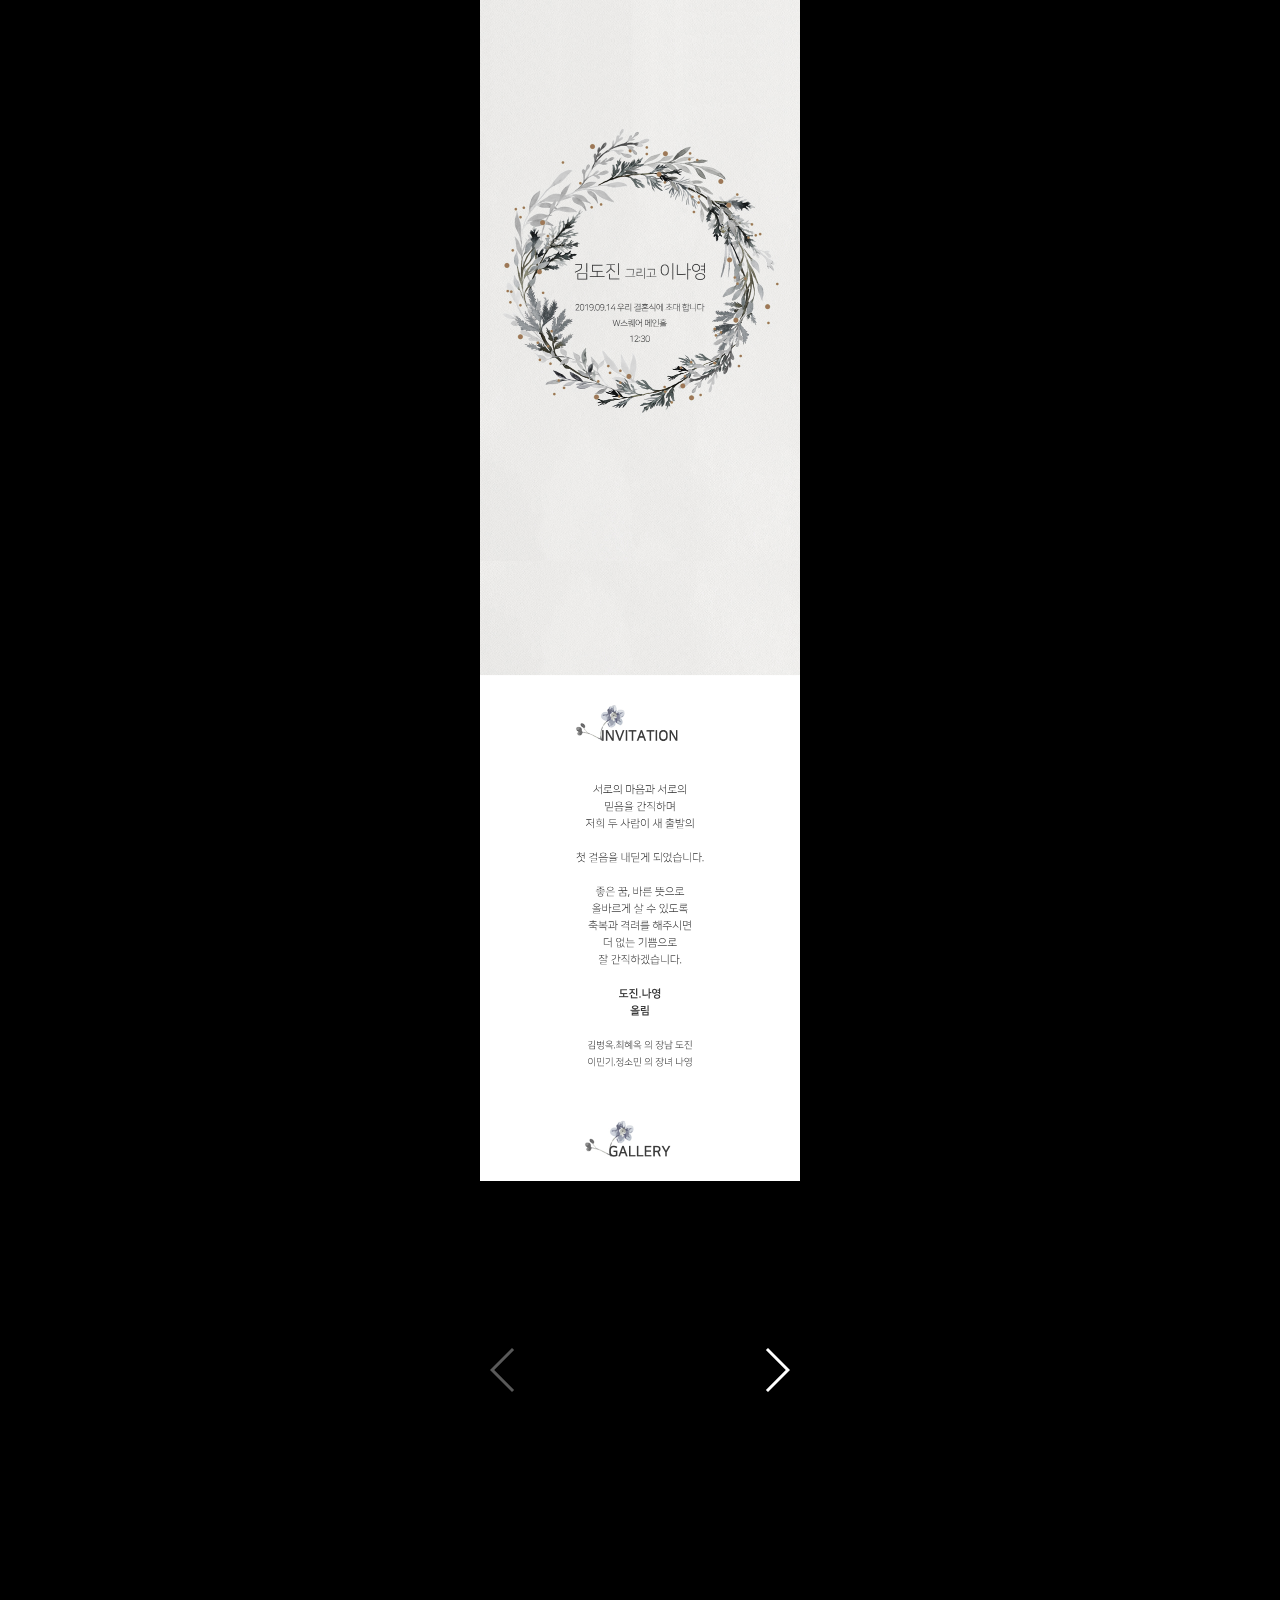
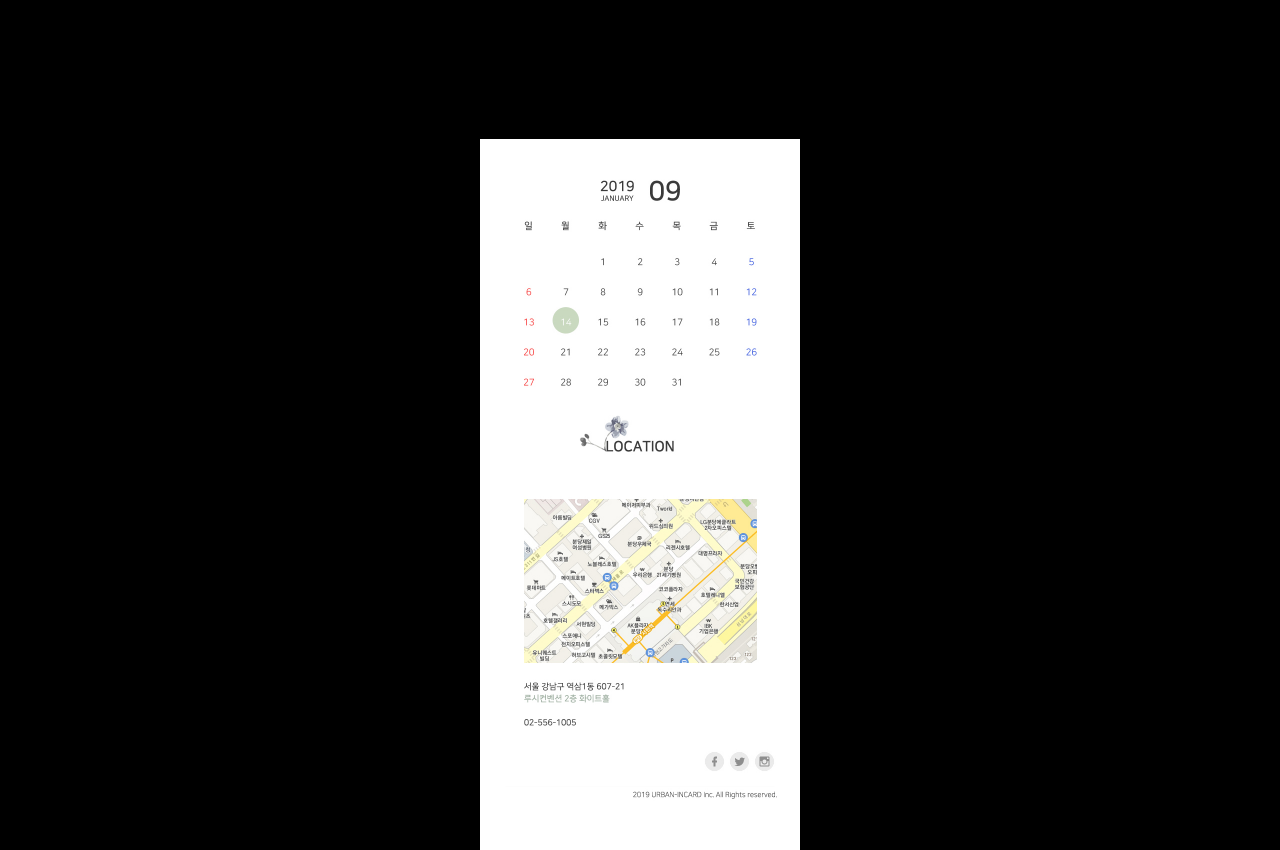
<file: type4/index.html>
<!DOCTYPE html PUBLIC "-//W3C//DTD XHTML 1.0 Transitional//EN" "http://www.w3.org/TR/xhtml1/DTD/xhtml1-transitional.dtd">
<html xmlns="http://www.w3.org/1999/xhtml">
<meta http-equiv="Content-Type" content="text/html; charset=utf-8" />
<meta name="viewport" content="width=640">

<head>
    <style type="text/css">
        * {
            margin: 0;
            padding: 0
        }
    </style>
    <meta charset="utf-8">
    <meta http-equiv="X-UA-Compatible" content="IE=edge" />
    <meta property="og:image" content="http://urbanincard.pythonanywhere.com" />
    <title>[김도진♥이나영] 결혼식에 초대합니다.(샘플4)</title>
    <link rel="stylesheet" href="https://urban-incard.github.io/common/swiper.min.css">
    <script src="https://code.jquery.com/jquery-1.12.4.min.js" integrity="sha256-ZosEbRLbNQzLpnKIkEdrPv7lOy9C27hHQ+Xp8a4MxAQ=" crossorigin="anonymous"></script>
    <script>
        var isMobile = /Android|webOS|iPhone|iPad|iPod|BlackBerry/i.test(navigator.userAgent) ? true : false;

        $(function() {
            if (!isMobile) {
                $("body").css({
                    "width": "320",
                    "margin": "0 auto"
                })
            }
        })
    </script>

    <style>
        html,
        body {
            position: relative;
            height: 100%;
        }
        
        body {
            background: #000;
            font-family: Helvetica Neue, Helvetica, Arial, sans-serif;
            font-size: 14px;
            color: #000;
            margin: 0;
            padding: 0;
        }
        
        .swiper-container {
            width: 100%;
            height: 300px;
            margin-left: auto;
            margin-right: auto;
        }
        
        .swiper-slide {
            background-size: cover;
            background-position: center;
        }
        
        .gallery-top {
            height: 42%;
            width: 100%;
        }
        
        .gallery-thumbs {
            height: 20%;
            box-sizing: border-box;
            padding: 10px 0;
        }
        
        .gallery-thumbs .swiper-slide {
            width: 25%;
            height: 100%;
            opacity: 0.4;
        }
        
        .gallery-thumbs .swiper-slide-thumb-active {
            opacity: 1;
        }
    </style>
</head>

<body>
    <div>
        <img src="type4.jpg" width="100%">
    </div>

    <div class="swiper-container gallery-top">
        <div class="swiper-wrapper">
            <div class="swiper-slide" style="background-image:url('https://images.unsplash.com/photo-1553102674-af685bb5fe40?ixlib=rb-1.2.1&ixid=eyJhcHBfaWQiOjEyMDd9&auto=format&fit=crop&w=1350&q=80')"></div>
            <div class="swiper-slide" style="background-image:url('https://images.unsplash.com/photo-1541250848049-b4f7141dca3f?ixlib=rb-1.2.1&ixid=eyJhcHBfaWQiOjEyMDd9&auto=format&fit=crop&w=1350&q=80')"></div>
            <div class="swiper-slide" style="background-image:url('https://images.unsplash.com/photo-1459501462159-97d5bded1416?ixlib=rb-1.2.1&ixid=eyJhcHBfaWQiOjEyMDd9&auto=format&fit=crop&w=1350&q=80')"></div>
            <div class="swiper-slide" style="background-image:url('https://images.unsplash.com/photo-1549416878-b9ca95e26903?ixlib=rb-1.2.1&ixid=eyJhcHBfaWQiOjEyMDd9&auto=format&fit=crop&w=634&q=80')"></div>
        </div>
        <div class="swiper-button-next swiper-button-white"></div>
        <div class="swiper-button-prev swiper-button-white"></div>
    </div>
    <div class="swiper-container gallery-thumbs">
        <div class="swiper-wrapper">
            <div class="swiper-slide" style="background-image:url('https://images.unsplash.com/photo-1553102674-af685bb5fe40?ixlib=rb-1.2.1&ixid=eyJhcHBfaWQiOjEyMDd9&auto=format&fit=crop&w=1350&q=80')"></div>
            <div class="swiper-slide" style="background-image:url('https://images.unsplash.com/photo-1541250848049-b4f7141dca3f?ixlib=rb-1.2.1&ixid=eyJhcHBfaWQiOjEyMDd9&auto=format&fit=crop&w=1350&q=80')"></div>
            <div class="swiper-slide" style="background-image:url('https://images.unsplash.com/photo-1459501462159-97d5bded1416?ixlib=rb-1.2.1&ixid=eyJhcHBfaWQiOjEyMDd9&auto=format&fit=crop&w=1350&q=80')"></div>
            <div class="swiper-slide" style="background-image:url('https://images.unsplash.com/photo-1549416878-b9ca95e26903?ixlib=rb-1.2.1&ixid=eyJhcHBfaWQiOjEyMDd9&auto=format&fit=crop&w=634&q=80')"></div>
        </div>
    </div>

    <div>
        <img src="type4_1.jpg" width="100%">
    </div>

</body>

<!-- Global site tag (gtag.js) - Google Analytics -->
<script async src="https://www.googletagmanager.com/gtag/js?id=UA-124498612-2"></script>
<script>
    window.dataLayer = window.dataLayer || [];

    function gtag() {
        dataLayer.push(arguments);
    }
    gtag('js', new Date());

    gtag('config', 'UA-124498612-2');
</script>

<script src="https://urban-incard.github.io/common/swiper.min.js"></script>
<script>
    var galleryThumbs = new Swiper('.gallery-thumbs', {
        spaceBetween: 10,
        slidesPerView: 4,
        freeMode: true,
        watchSlidesVisibility: true,
        watchSlidesProgress: true,
    });
    var galleryTop = new Swiper('.gallery-top', {
        spaceBetween: 10,
        navigation: {
            nextEl: '.swiper-button-next',
            prevEl: '.swiper-button-prev',
        },
        thumbs: {
            swiper: galleryThumbs
        }
    });
</script>

</html>
</file>
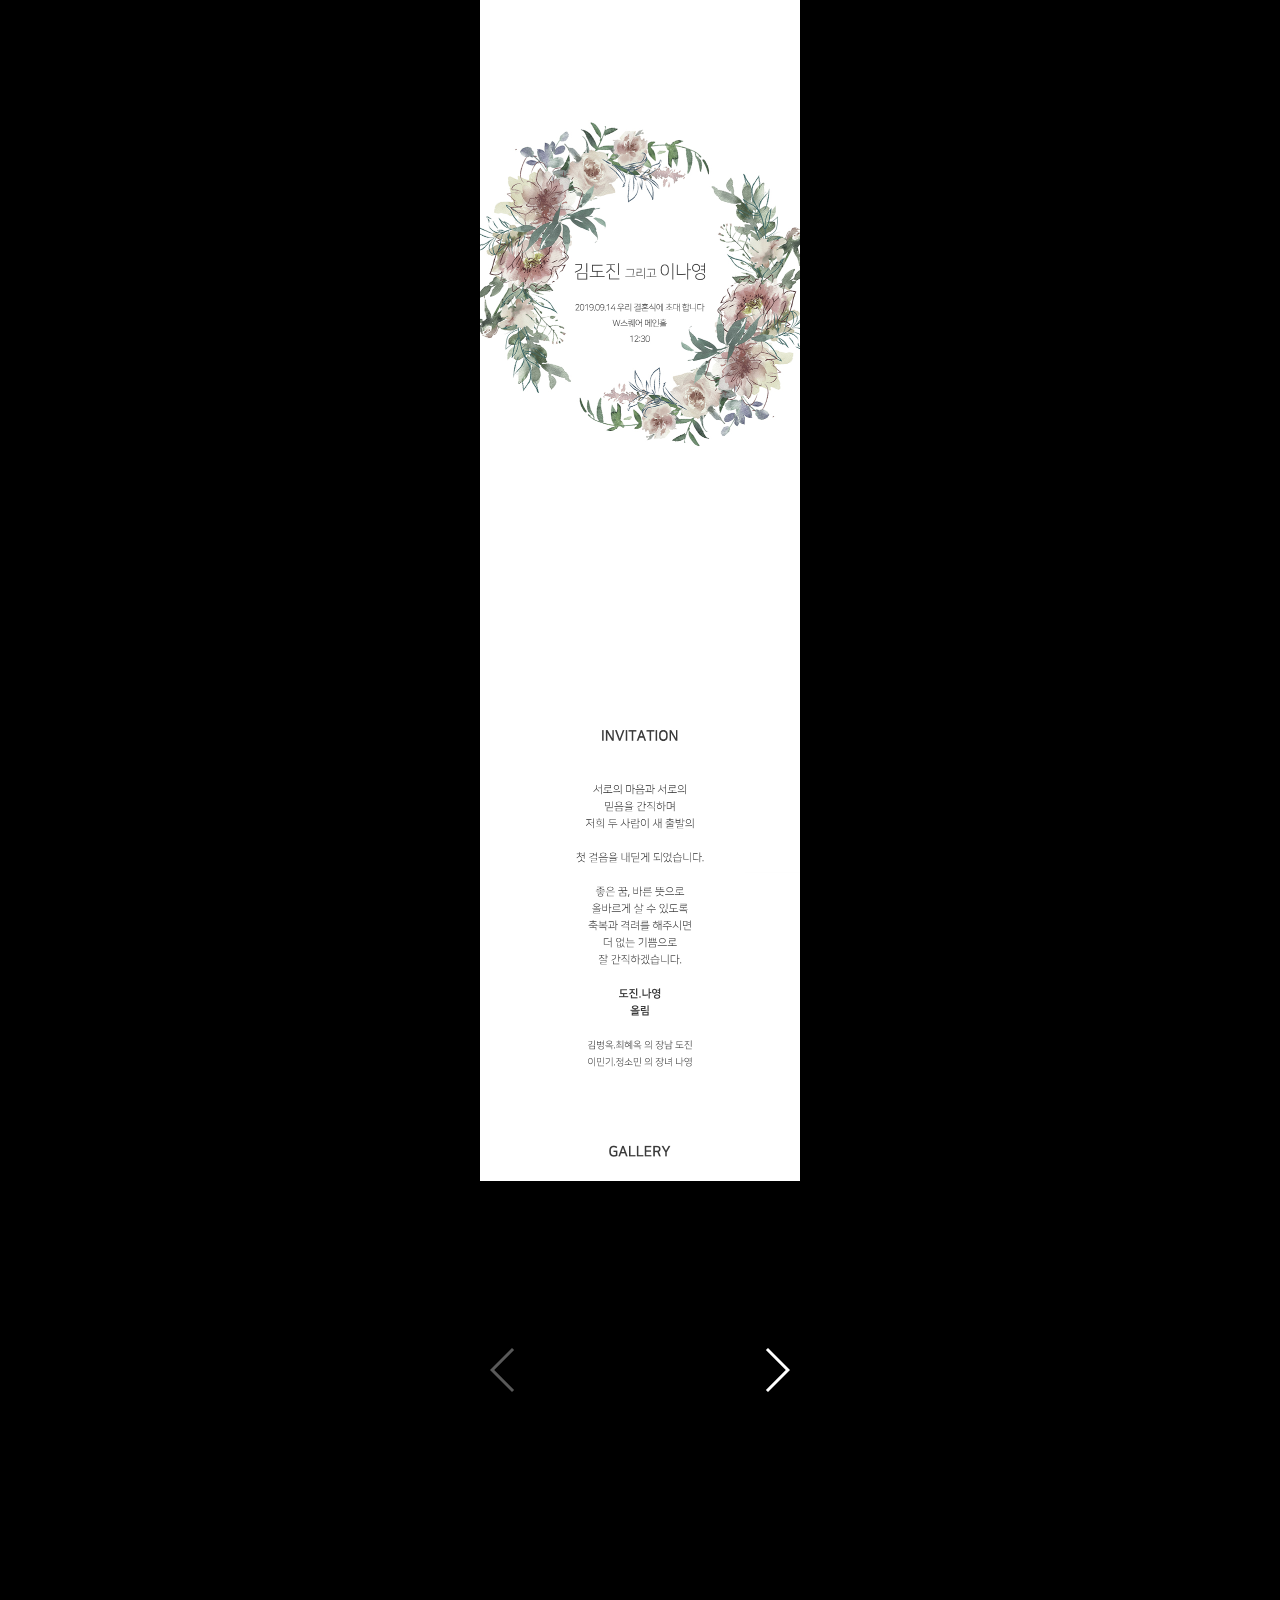
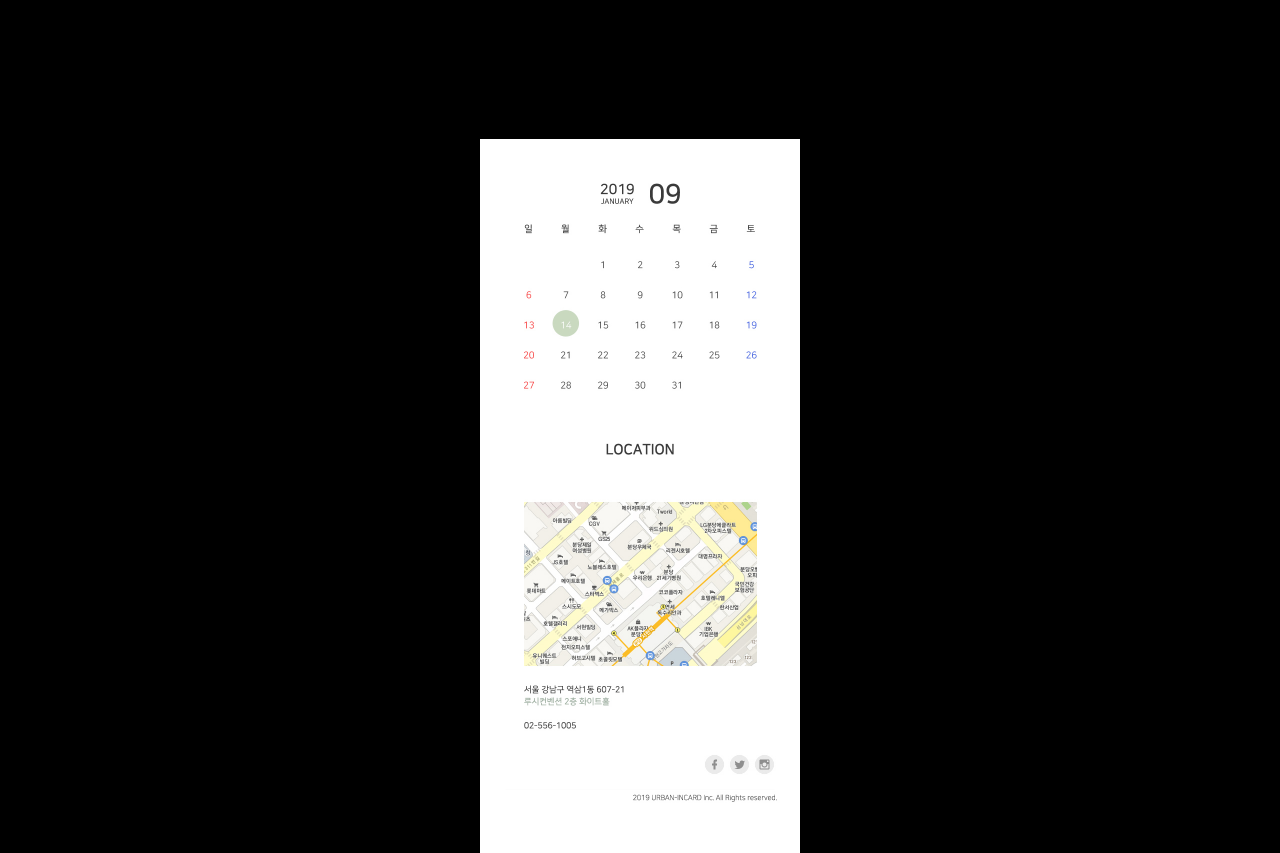
<file: type5/index.html>
<!DOCTYPE html PUBLIC "-//W3C//DTD XHTML 1.0 Transitional//EN" "http://www.w3.org/TR/xhtml1/DTD/xhtml1-transitional.dtd">
<html xmlns="http://www.w3.org/1999/xhtml">
<meta http-equiv="Content-Type" content="text/html; charset=utf-8" />
<meta name="viewport" content="width=640">

<head>
    <style type="text/css">
        * {
            margin: 0;
            padding: 0
        }
    </style>
    <meta charset="utf-8">
    <meta http-equiv="X-UA-Compatible" content="IE=edge" />
    <meta property="og:image" content="http://urbanincard.pythonanywhere.com" />
    <title>[김도진♥이나영] 결혼식에 초대합니다.(샘플5)</title>
    <link rel="stylesheet" href="https://urban-incard.github.io/common/swiper.min.css">
    <script src="https://code.jquery.com/jquery-1.12.4.min.js" integrity="sha256-ZosEbRLbNQzLpnKIkEdrPv7lOy9C27hHQ+Xp8a4MxAQ=" crossorigin="anonymous"></script>
    <script>
        var isMobile = /Android|webOS|iPhone|iPad|iPod|BlackBerry/i.test(navigator.userAgent) ? true : false;

        $(function() {
            if (!isMobile) {
                $("body").css({
                    "width": "320",
                    "margin": "0 auto"
                })
            }
        })
    </script>

    <style>
        html,
        body {
            position: relative;
            height: 100%;
        }
        
        body {
            background: #000;
            font-family: Helvetica Neue, Helvetica, Arial, sans-serif;
            font-size: 14px;
            color: #000;
            margin: 0;
            padding: 0;
        }
        
        .swiper-container {
            width: 100%;
            height: 300px;
            margin-left: auto;
            margin-right: auto;
        }
        
        .swiper-slide {
            background-size: cover;
            background-position: center;
        }
        
        .gallery-top {
            height: 42%;
            width: 100%;
        }
        
        .gallery-thumbs {
            height: 20%;
            box-sizing: border-box;
            padding: 10px 0;
        }
        
        .gallery-thumbs .swiper-slide {
            width: 25%;
            height: 100%;
            opacity: 0.4;
        }
        
        .gallery-thumbs .swiper-slide-thumb-active {
            opacity: 1;
        }
    </style>
</head>

<body>
    <div>
        <img src="type5.jpg" width="100%">
    </div>

    <div class="swiper-container gallery-top">
        <div class="swiper-wrapper">
            <div class="swiper-slide" style="background-image:url('https://images.unsplash.com/photo-1553102674-af685bb5fe40?ixlib=rb-1.2.1&ixid=eyJhcHBfaWQiOjEyMDd9&auto=format&fit=crop&w=1350&q=80')"></div>
            <div class="swiper-slide" style="background-image:url('https://images.unsplash.com/photo-1541250848049-b4f7141dca3f?ixlib=rb-1.2.1&ixid=eyJhcHBfaWQiOjEyMDd9&auto=format&fit=crop&w=1350&q=80')"></div>
            <div class="swiper-slide" style="background-image:url('https://images.unsplash.com/photo-1459501462159-97d5bded1416?ixlib=rb-1.2.1&ixid=eyJhcHBfaWQiOjEyMDd9&auto=format&fit=crop&w=1350&q=80')"></div>
            <div class="swiper-slide" style="background-image:url('https://images.unsplash.com/photo-1549416878-b9ca95e26903?ixlib=rb-1.2.1&ixid=eyJhcHBfaWQiOjEyMDd9&auto=format&fit=crop&w=634&q=80')"></div>
        </div>
        <div class="swiper-button-next swiper-button-white"></div>
        <div class="swiper-button-prev swiper-button-white"></div>
    </div>
    <div class="swiper-container gallery-thumbs">
        <div class="swiper-wrapper">
            <div class="swiper-slide" style="background-image:url('https://images.unsplash.com/photo-1553102674-af685bb5fe40?ixlib=rb-1.2.1&ixid=eyJhcHBfaWQiOjEyMDd9&auto=format&fit=crop&w=1350&q=80')"></div>
            <div class="swiper-slide" style="background-image:url('https://images.unsplash.com/photo-1541250848049-b4f7141dca3f?ixlib=rb-1.2.1&ixid=eyJhcHBfaWQiOjEyMDd9&auto=format&fit=crop&w=1350&q=80')"></div>
            <div class="swiper-slide" style="background-image:url('https://images.unsplash.com/photo-1459501462159-97d5bded1416?ixlib=rb-1.2.1&ixid=eyJhcHBfaWQiOjEyMDd9&auto=format&fit=crop&w=1350&q=80')"></div>
            <div class="swiper-slide" style="background-image:url('https://images.unsplash.com/photo-1549416878-b9ca95e26903?ixlib=rb-1.2.1&ixid=eyJhcHBfaWQiOjEyMDd9&auto=format&fit=crop&w=634&q=80')"></div>
        </div>
    </div>

    <div>
        <img src="type5_1.jpg" width="100%">
    </div>

</body>

<!-- Global site tag (gtag.js) - Google Analytics -->
<script async src="https://www.googletagmanager.com/gtag/js?id=UA-124498612-2"></script>
<script>
    window.dataLayer = window.dataLayer || [];

    function gtag() {
        dataLayer.push(arguments);
    }
    gtag('js', new Date());

    gtag('config', 'UA-124498612-2');
</script>

<script src="https://urban-incard.github.io/common/swiper.min.js"></script>
<script>
    var galleryThumbs = new Swiper('.gallery-thumbs', {
        spaceBetween: 10,
        slidesPerView: 4,
        freeMode: true,
        watchSlidesVisibility: true,
        watchSlidesProgress: true,
    });
    var galleryTop = new Swiper('.gallery-top', {
        spaceBetween: 10,
        navigation: {
            nextEl: '.swiper-button-next',
            prevEl: '.swiper-button-prev',
        },
        thumbs: {
            swiper: galleryThumbs
        }
    });
</script>

</html>
</file>
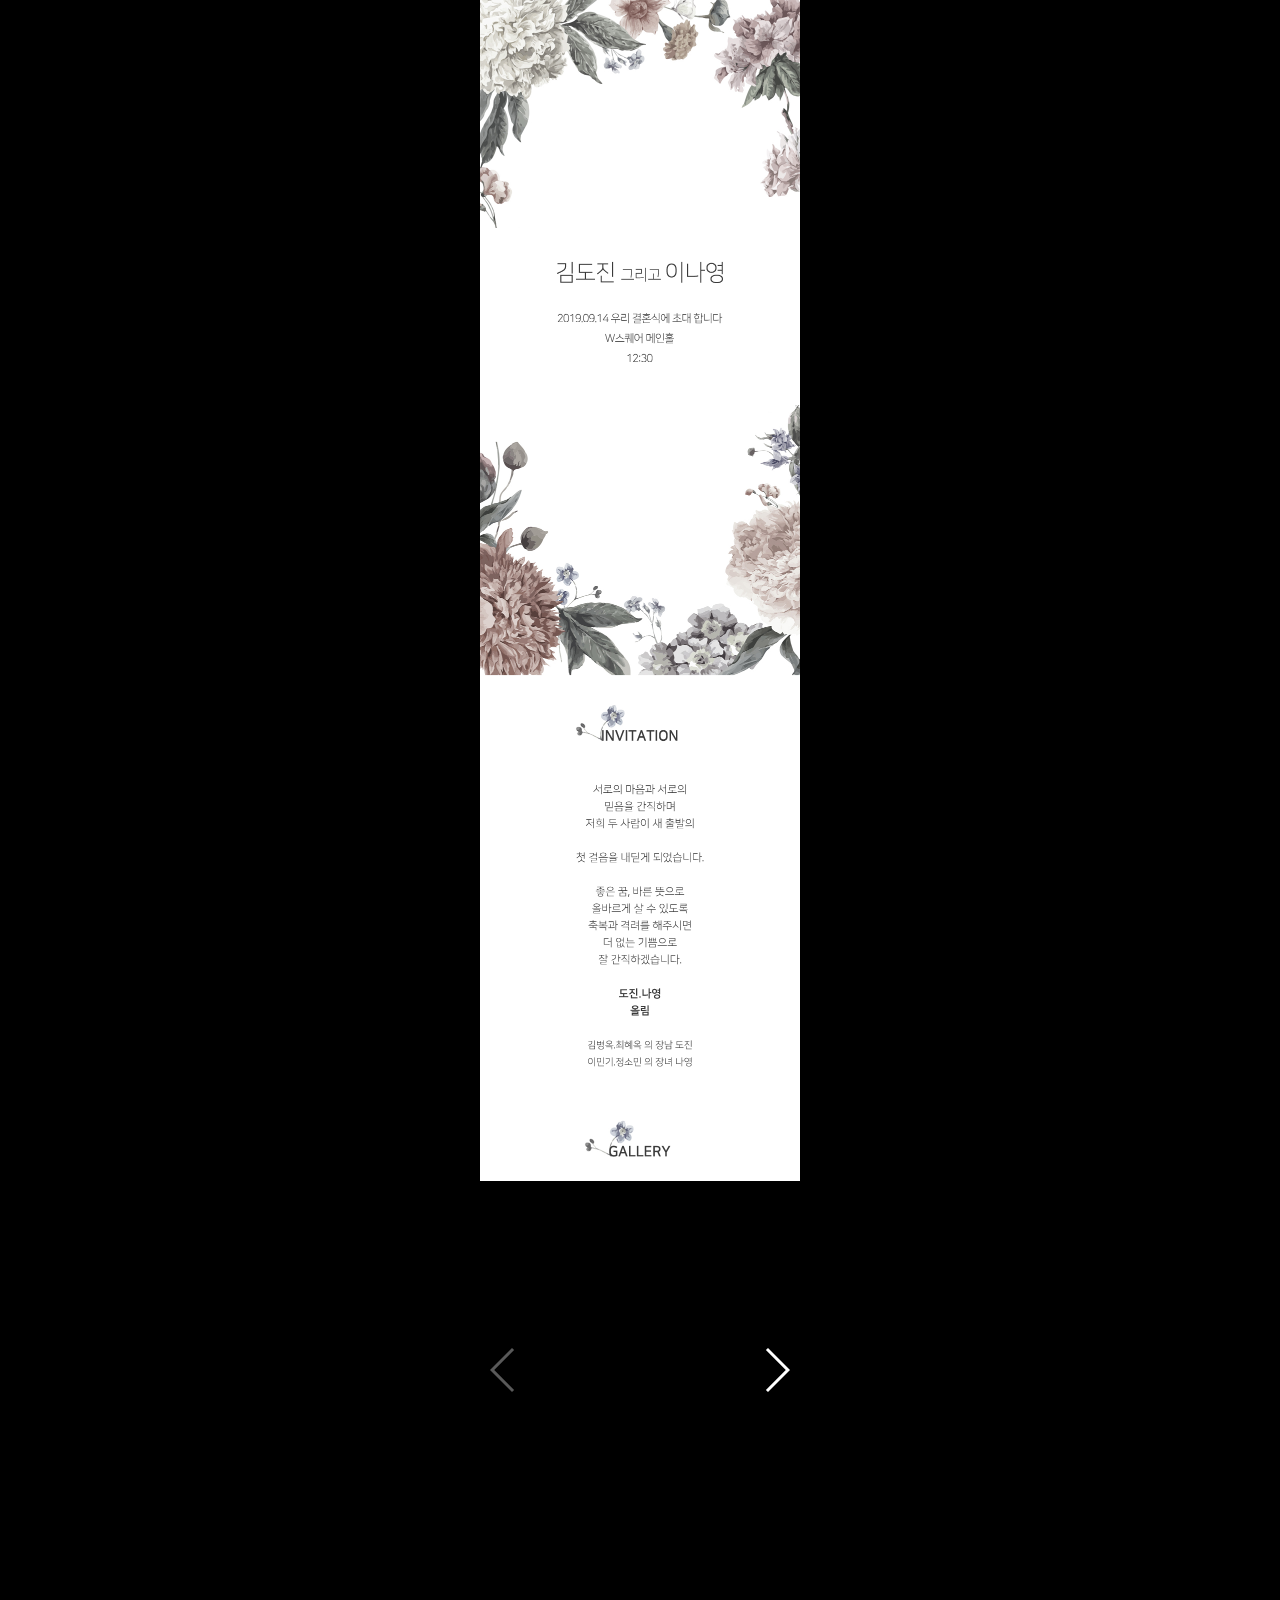
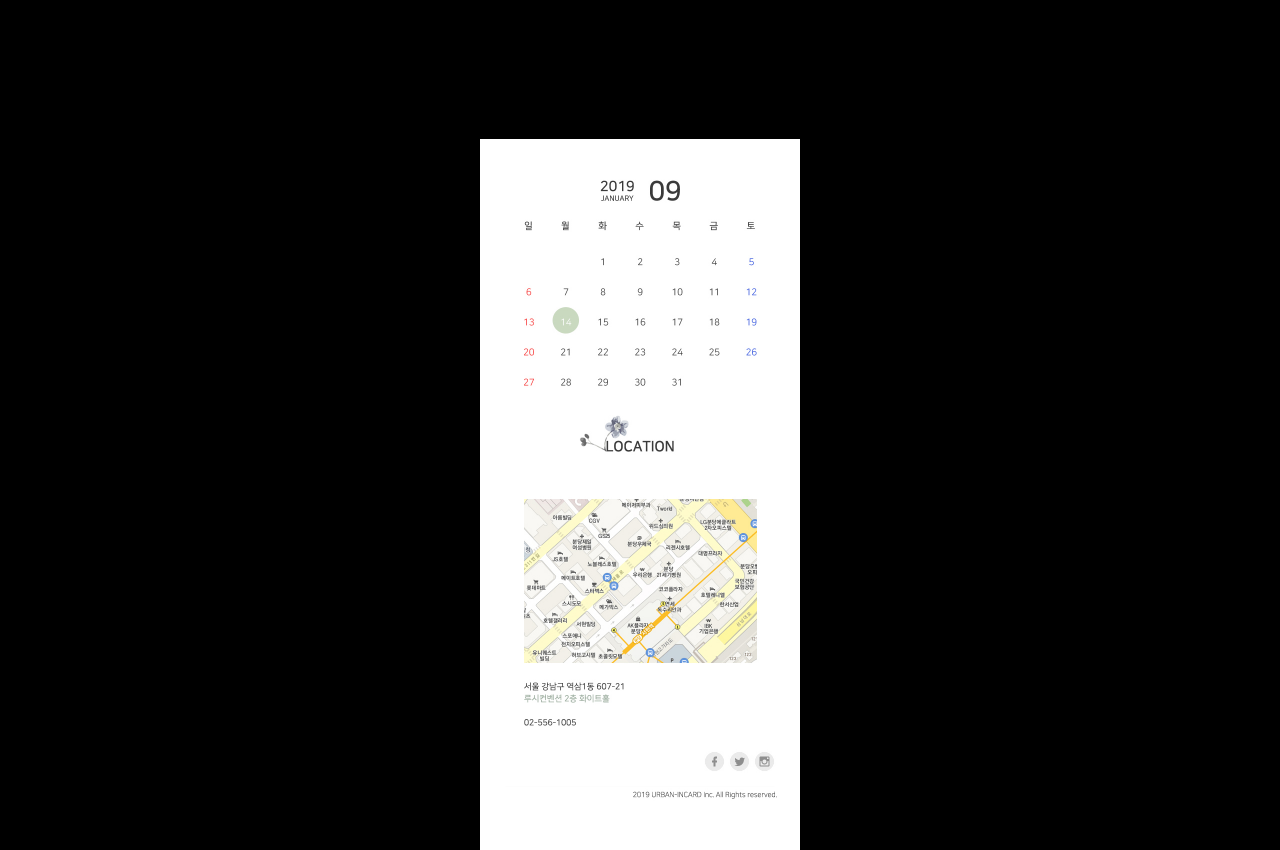
<file: type3/_index.html>
<!DOCTYPE html PUBLIC "-//W3C//DTD XHTML 1.0 Transitional//EN" "http://www.w3.org/TR/xhtml1/DTD/xhtml1-transitional.dtd">
<html xmlns="http://www.w3.org/1999/xhtml">
<meta http-equiv="Content-Type" content="text/html; charset=utf-8" />
<meta name="viewport" content="width=640">

<head>
    <style type="text/css">
        * {
            margin: 0;
            padding: 0
        }
    </style>
    <meta charset="utf-8">
    <meta http-equiv="X-UA-Compatible" content="IE=edge" />
    <meta property="og:image" content="http://urbanincard.pythonanywhere.com" />
    <title>[김도진♥이나영] 결혼식에 초대합니다.(샘플3)</title>
    <link rel="stylesheet" href="https://urban-incard.github.io/common/swiper.min.css">
    <script src="https://code.jquery.com/jquery-1.12.4.min.js" integrity="sha256-ZosEbRLbNQzLpnKIkEdrPv7lOy9C27hHQ+Xp8a4MxAQ=" crossorigin="anonymous"></script>
    <script>
        var isMobile = /Android|webOS|iPhone|iPad|iPod|BlackBerry/i.test(navigator.userAgent) ? true : false;

        $(function() {
            if (!isMobile) {
                $("body").css({
                    "width": "320",
                    "margin": "0 auto"
                })
            }
        })
    </script>

    <style>
        html,
        body {
            position: relative;
            height: 100%;
        }
        
        body {
            background: #000;
            font-family: Helvetica Neue, Helvetica, Arial, sans-serif;
            font-size: 14px;
            color: #000;
            margin: 0;
            padding: 0;
        }
        
        .swiper-container {
            width: 100%;
            height: 300px;
            margin-left: auto;
            margin-right: auto;
        }
        
        .swiper-slide {
            background-size: cover;
            background-position: center;
        }
        
        .gallery-top {
            height: 42%;
            width: 100%;
        }
        
        .gallery-thumbs {
            height: 20%;
            box-sizing: border-box;
            padding: 10px 0;
        }
        
        .gallery-thumbs .swiper-slide {
            width: 25%;
            height: 100%;
            opacity: 0.4;
        }
        
        .gallery-thumbs .swiper-slide-thumb-active {
            opacity: 1;
        }
    </style>
</head>

<body>
    <div>
        <img src="type3.jpg" width="100%">
    </div>

    <div class="swiper-container gallery-top">
        <div class="swiper-wrapper">
            <div class="swiper-slide" style="background-image:url('https://images.unsplash.com/photo-1553102674-af685bb5fe40?ixlib=rb-1.2.1&ixid=eyJhcHBfaWQiOjEyMDd9&auto=format&fit=crop&w=1350&q=80')"></div>
            <div class="swiper-slide" style="background-image:url('https://images.unsplash.com/photo-1541250848049-b4f7141dca3f?ixlib=rb-1.2.1&ixid=eyJhcHBfaWQiOjEyMDd9&auto=format&fit=crop&w=1350&q=80')"></div>
            <div class="swiper-slide" style="background-image:url('https://images.unsplash.com/photo-1459501462159-97d5bded1416?ixlib=rb-1.2.1&ixid=eyJhcHBfaWQiOjEyMDd9&auto=format&fit=crop&w=1350&q=80')"></div>
            <div class="swiper-slide" style="background-image:url('https://images.unsplash.com/photo-1549416878-b9ca95e26903?ixlib=rb-1.2.1&ixid=eyJhcHBfaWQiOjEyMDd9&auto=format&fit=crop&w=634&q=80')"></div>
        </div>
        <div class="swiper-button-next swiper-button-white"></div>
        <div class="swiper-button-prev swiper-button-white"></div>
    </div>
    <div class="swiper-container gallery-thumbs">
        <div class="swiper-wrapper">
            <div class="swiper-slide" style="background-image:url('https://images.unsplash.com/photo-1553102674-af685bb5fe40?ixlib=rb-1.2.1&ixid=eyJhcHBfaWQiOjEyMDd9&auto=format&fit=crop&w=1350&q=80')"></div>
            <div class="swiper-slide" style="background-image:url('https://images.unsplash.com/photo-1541250848049-b4f7141dca3f?ixlib=rb-1.2.1&ixid=eyJhcHBfaWQiOjEyMDd9&auto=format&fit=crop&w=1350&q=80')"></div>
            <div class="swiper-slide" style="background-image:url('https://images.unsplash.com/photo-1459501462159-97d5bded1416?ixlib=rb-1.2.1&ixid=eyJhcHBfaWQiOjEyMDd9&auto=format&fit=crop&w=1350&q=80')"></div>
            <div class="swiper-slide" style="background-image:url('https://images.unsplash.com/photo-1549416878-b9ca95e26903?ixlib=rb-1.2.1&ixid=eyJhcHBfaWQiOjEyMDd9&auto=format&fit=crop&w=634&q=80')"></div>
        </div>
    </div>

    <div>
        <img src="type3_1.jpg" width="100%">
    </div>

</body>

<!-- Global site tag (gtag.js) - Google Analytics -->
<script async src="https://www.googletagmanager.com/gtag/js?id=UA-124498612-2"></script>
<script>
    window.dataLayer = window.dataLayer || [];

    function gtag() {
        dataLayer.push(arguments);
    }
    gtag('js', new Date());

    gtag('config', 'UA-124498612-2');
</script>

<script src="https://urban-incard.github.io/common/swiper.min.js"></script>
<script>
    var galleryThumbs = new Swiper('.gallery-thumbs', {
        spaceBetween: 10,
        slidesPerView: 4,
        freeMode: true,
        watchSlidesVisibility: true,
        watchSlidesProgress: true,
    });
    var galleryTop = new Swiper('.gallery-top', {
        spaceBetween: 10,
        navigation: {
            nextEl: '.swiper-button-next',
            prevEl: '.swiper-button-prev',
        },
        thumbs: {
            swiper: galleryThumbs
        }
    });
</script>

</html>
</file>
